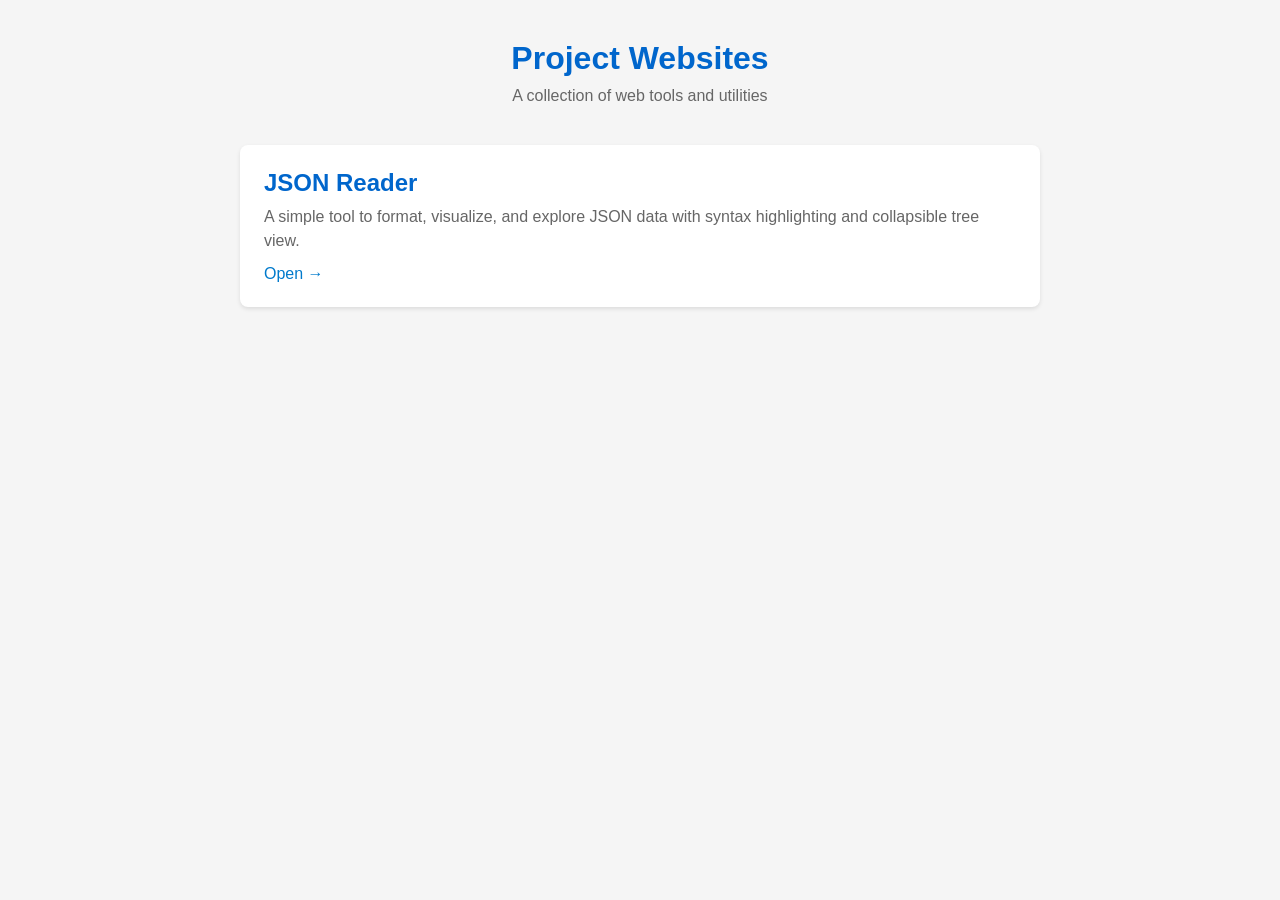
<file: index.html>
<!DOCTYPE html>
<html lang="en">
<head>
    <meta charset="UTF-8">
    <meta name="viewport" content="width=device-width, initial-scale=1.0">
    <title>Project Websites</title>
    <style>
        * {
            margin: 0;
            padding: 0;
            box-sizing: border-box;
        }

        body {
            font-family: 'Segoe UI', Tahoma, Geneva, Verdana, sans-serif;
            background: #f5f5f5;
            color: #333;
            min-height: 100vh;
            padding: 40px 20px;
        }

        .container {
            max-width: 800px;
            margin: 0 auto;
        }

        h1 {
            text-align: center;
            margin-bottom: 10px;
            color: #0066cc;
        }

        .subtitle {
            text-align: center;
            color: #666;
            margin-bottom: 40px;
        }

        .projects {
            display: grid;
            gap: 20px;
        }

        .project-card {
            background: white;
            border-radius: 8px;
            padding: 24px;
            box-shadow: 0 2px 4px rgba(0,0,0,0.1);
            transition: transform 0.2s, box-shadow 0.2s;
            text-decoration: none;
            color: inherit;
            display: block;
        }

        .project-card:hover {
            transform: translateY(-2px);
            box-shadow: 0 4px 12px rgba(0,0,0,0.15);
        }

        .project-card h2 {
            color: #0066cc;
            margin-bottom: 8px;
        }

        .project-card p {
            color: #666;
            line-height: 1.5;
        }

        .project-card .arrow {
            color: #007acc;
            margin-top: 12px;
            display: block;
        }

        .coming-soon {
            opacity: 0.6;
            cursor: default;
        }

        .coming-soon:hover {
            transform: none;
            box-shadow: 0 2px 4px rgba(0,0,0,0.1);
        }

        .badge {
            display: inline-block;
            background: #e0e0e0;
            color: #666;
            padding: 2px 8px;
            border-radius: 4px;
            font-size: 12px;
            margin-left: 8px;
        }
    </style>
</head>
<body>
    <div class="container">
        <h1>Project Websites</h1>
        <p class="subtitle">A collection of web tools and utilities</p>

        <div class="projects">
            <a href="jsonreader/index.html" class="project-card">
                <h2>JSON Reader</h2>
                <p>A simple tool to format, visualize, and explore JSON data with syntax highlighting and collapsible tree view.</p>
                <span class="arrow">Open →</span>
            </a>

            <!-- Add more project cards here as you create them -->
            <!--
            <a href="/calculator/" class="project-card">
                <h2>Calculator</h2>
                <p>A simple calculator for basic arithmetic operations.</p>
                <span class="arrow">Open →</span>
            </a>
            -->
        </div>
    </div>
</body>
</html>
</file>
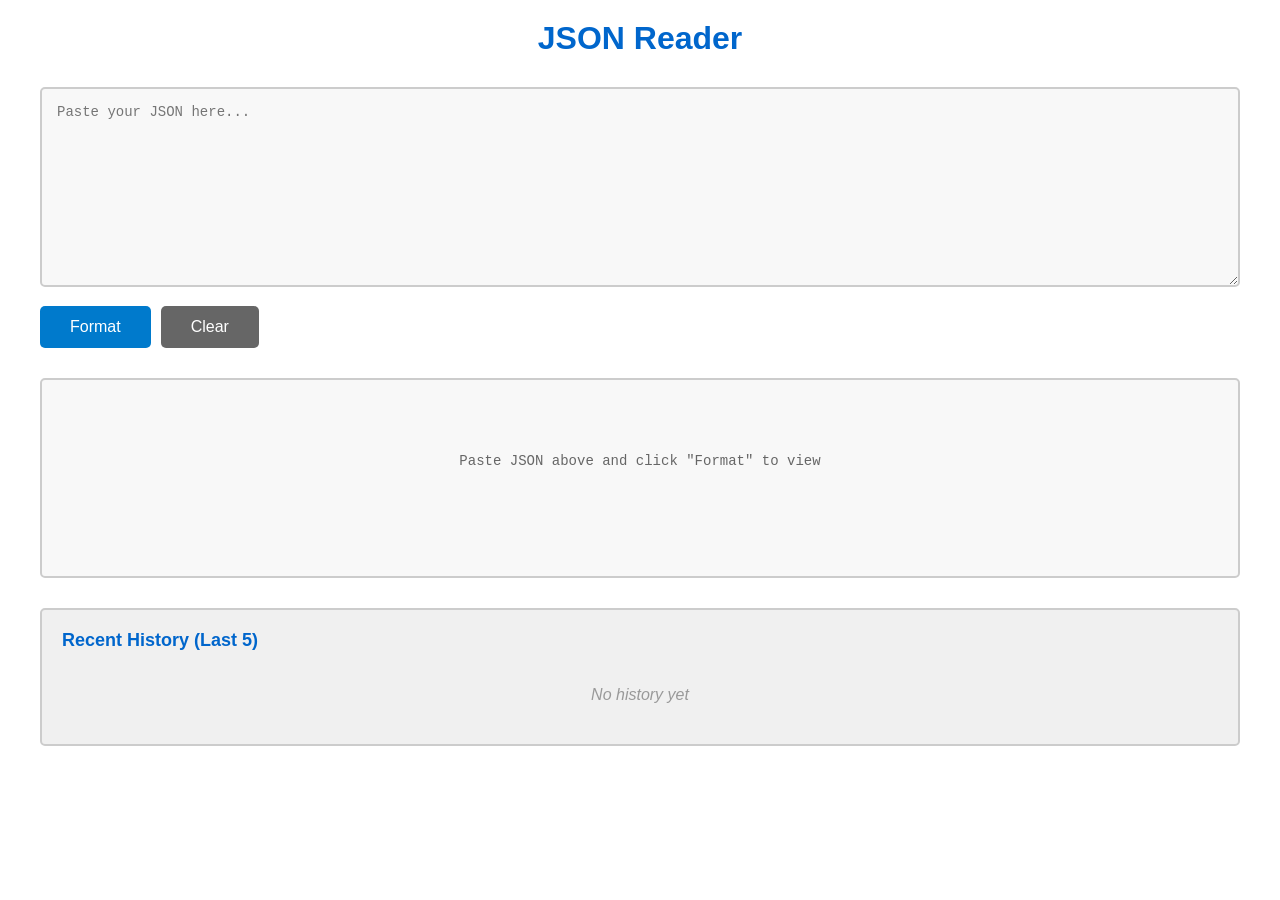
<file: JSON reader/index.html>
<!DOCTYPE html>
<html lang="en">
<head>
    <meta charset="UTF-8">
    <meta name="viewport" content="width=device-width, initial-scale=1.0">
    <title>JSON Reader</title>
    <style>
        * {
            margin: 0;
            padding: 0;
            box-sizing: border-box;
        }

        body {
            font-family: 'Segoe UI', Tahoma, Geneva, Verdana, sans-serif;
            background: #ffffff;
            color: #333333;
            padding: 20px;
            min-height: 100vh;
        }

        .container {
            max-width: 1200px;
            margin: 0 auto;
        }

        h1 {
            text-align: center;
            margin-bottom: 30px;
            color: #0066cc;
        }

        .input-section {
            margin-bottom: 30px;
        }

        textarea {
            width: 100%;
            height: 200px;
            padding: 15px;
            background: #f8f8f8;
            color: #333333;
            border: 2px solid #cccccc;
            border-radius: 5px;
            font-family: 'Consolas', 'Courier New', monospace;
            font-size: 14px;
            resize: vertical;
        }

        textarea:focus {
            outline: none;
            border-color: #007acc;
        }

        .button-container {
            margin-top: 15px;
            display: flex;
            gap: 10px;
        }

        button {
            padding: 12px 30px;
            background: #007acc;
            color: white;
            border: none;
            border-radius: 5px;
            font-size: 16px;
            cursor: pointer;
            transition: background 0.3s;
        }

        button:hover {
            background: #005a9e;
        }

        button:active {
            transform: translateY(1px);
        }

        .clear-btn {
            background: #666;
        }

        .clear-btn:hover {
            background: #555;
        }

        .error-message {
            background: #f44747;
            color: white;
            padding: 15px;
            border-radius: 5px;
            margin-bottom: 20px;
            display: none;
        }

        .output-section {
            background: #f8f8f8;
            border: 2px solid #cccccc;
            border-radius: 5px;
            padding: 20px;
            min-height: 200px;
        }

        .json-tree {
            font-family: 'Consolas', 'Courier New', monospace;
            font-size: 14px;
            line-height: 1.6;
        }

        .json-item {
            padding-left: 0;
        }

        .json-key {
            color: #0451a5;
        }

        .json-string {
            color: #a31515;
        }

        .json-number {
            color: #098658;
        }

        .json-boolean {
            color: #0000ff;
        }

        .json-null {
            color: #0000ff;
        }

        .json-bracket {
            color: #333333;
        }

        .toggle-icon {
            display: inline-block;
            width: 16px;
            margin-right: 4px;
            color: #808080;
            cursor: pointer;
            font-size: 10px;
        }

        .toggle-icon:hover {
            color: #000000;
        }

        .collapsed .json-children,
        .collapsed br,
        .collapsed > div {
            display: none !important;
        }

        .collapsed .collapsed-close {
            display: inline !important;
        }

        .expanded .collapsed-close {
            display: none !important;
        }

        .collapsed::after {
            content: ' ... ';
            color: #666666;
        }

        .collapsed .toggle-icon::before {
            content: '▶';
        }

        .expanded .toggle-icon::before {
            content: '▼';
        }

        .json-line {
            display: block;
        }

        .toggle-icon,
        .expanded > .json-bracket:first-of-type,
        .collapsed > .json-bracket:first-of-type {
            cursor: pointer;
            user-select: none;
        }

        .comma {
            color: #333333;
        }

        .empty-state {
            text-align: center;
            color: #666666;
            padding: 50px;
        }

        .history-section {
            margin-top: 30px;
            background: #f0f0f0;
            border: 2px solid #cccccc;
            border-radius: 5px;
            padding: 20px;
        }

        .history-section h2 {
            font-size: 18px;
            margin-bottom: 15px;
            color: #0066cc;
        }

        .history-list {
            display: flex;
            flex-direction: column;
            gap: 10px;
        }

        .history-item {
            background: #ffffff;
            border: 1px solid #cccccc;
            border-radius: 5px;
            padding: 12px;
            cursor: pointer;
            transition: all 0.2s;
            display: flex;
            justify-content: space-between;
            align-items: center;
        }

        .history-item:hover {
            background: #e6f2ff;
            border-color: #007acc;
        }

        .history-preview {
            flex: 1;
            font-family: 'Consolas', 'Courier New', monospace;
            font-size: 12px;
            color: #333333;
            overflow: hidden;
            text-overflow: ellipsis;
            white-space: nowrap;
            margin-right: 15px;
        }

        .history-date {
            font-size: 11px;
            color: #666666;
            white-space: nowrap;
        }

        .history-empty {
            text-align: center;
            color: #999999;
            font-style: italic;
            padding: 20px;
        }

        .clear-history-btn {
            margin-top: 15px;
            padding: 8px 20px;
            background: #999999;
            color: white;
            border: none;
            border-radius: 5px;
            font-size: 14px;
            cursor: pointer;
            transition: background 0.3s;
        }

        .clear-history-btn:hover {
            background: #777777;
        }
    </style>
</head>
<body>
    <div class="container">
        <h1>JSON Reader</h1>

        <div class="input-section">
            <textarea id="jsonInput" placeholder="Paste your JSON here..."></textarea>
            <div class="button-container">
                <button id="formatBtn">Format</button>
                <button id="clearBtn" class="clear-btn">Clear</button>
            </div>
        </div>

        <div id="errorMessage" class="error-message"></div>

        <div class="output-section">
            <div id="jsonOutput" class="json-tree">
                <div class="empty-state">Paste JSON above and click "Format" to view</div>
            </div>
        </div>

        <div class="history-section">
            <h2>Recent History (Last 5)</h2>
            <div id="historyList" class="history-list">
                <div class="history-empty">No history yet</div>
            </div>
            <button id="clearHistoryBtn" class="clear-history-btn" style="display: none;">Clear History</button>
        </div>
    </div>

    <script>
        const jsonInput = document.getElementById('jsonInput');
        const formatBtn = document.getElementById('formatBtn');
        const clearBtn = document.getElementById('clearBtn');
        const jsonOutput = document.getElementById('jsonOutput');
        const errorMessage = document.getElementById('errorMessage');
        const historyList = document.getElementById('historyList');
        const clearHistoryBtn = document.getElementById('clearHistoryBtn');

        const MAX_HISTORY = 5;
        const STORAGE_KEY = 'jsonReaderHistory';

        formatBtn.addEventListener('click', formatJSON);
        clearBtn.addEventListener('click', clearAll);
        clearHistoryBtn.addEventListener('click', clearHistory);

        // Load history on page load
        window.addEventListener('DOMContentLoaded', loadHistory);

        function formatJSON() {
            const input = jsonInput.value.trim();

            if (!input) {
                showError('Please paste some JSON first!');
                return;
            }

            try {
                const parsed = JSON.parse(input);
                hideError();
                renderJSON(parsed);
                saveToHistory(input);
            } catch (e) {
                showError(`Invalid JSON: ${e.message}`);
            }
        }

        function clearAll() {
            jsonInput.value = '';
            jsonOutput.innerHTML = '<div class="empty-state">Paste JSON above and click "Format" to view</div>';
            hideError();
        }

        function showError(message) {
            errorMessage.textContent = message;
            errorMessage.style.display = 'block';
        }

        function hideError() {
            errorMessage.style.display = 'none';
        }

        function renderJSON(data) {
            jsonOutput.innerHTML = '';
            const tree = createJSONTree(data, 0);
            jsonOutput.appendChild(tree);
        }

        function createJSONTree(data, level, needsComma = false) {
            const container = document.createElement('span');

            if (data === null) {
                const nullSpan = document.createElement('span');
                nullSpan.className = 'json-null';
                nullSpan.textContent = 'null';
                container.appendChild(nullSpan);
            } else if (typeof data === 'string') {
                const stringSpan = document.createElement('span');
                stringSpan.className = 'json-string';
                stringSpan.textContent = `"${data}"`;
                container.appendChild(stringSpan);
            } else if (typeof data === 'number') {
                const numberSpan = document.createElement('span');
                numberSpan.className = 'json-number';
                numberSpan.textContent = data;
                container.appendChild(numberSpan);
            } else if (typeof data === 'boolean') {
                const boolSpan = document.createElement('span');
                boolSpan.className = 'json-boolean';
                boolSpan.textContent = data;
                container.appendChild(boolSpan);
            } else if (Array.isArray(data)) {
                container.appendChild(createArrayTree(data, level, needsComma));
            } else if (typeof data === 'object') {
                container.appendChild(createObjectTree(data, level, needsComma));
            }

            return container;
        }

        function createObjectTree(obj, level, needsComma = false) {
            const container = document.createElement('span');
            const keys = Object.keys(obj);
            const indent = '\u00A0'.repeat(level * 4);

            if (keys.length === 0) {
                const bracket = document.createElement('span');
                bracket.className = 'json-bracket';
                bracket.textContent = '{}';
                container.appendChild(bracket);
                return container;
            }

            const wrapper = document.createElement('span');
            wrapper.className = 'expanded';

            const toggle = document.createElement('span');
            toggle.className = 'toggle-icon';

            const toggleCollapse = (e) => {
                e.stopPropagation();
                wrapper.classList.toggle('collapsed');
                wrapper.classList.toggle('expanded');
            };

            toggle.addEventListener('click', toggleCollapse);

            wrapper.appendChild(toggle);

            const openBracket = document.createElement('span');
            openBracket.className = 'json-bracket';
            openBracket.textContent = '{';
            openBracket.style.cursor = 'pointer';
            openBracket.addEventListener('click', toggleCollapse);
            wrapper.appendChild(openBracket);

            const collapsedCloseBracket = document.createElement('span');
            collapsedCloseBracket.className = 'json-bracket collapsed-close';
            collapsedCloseBracket.textContent = '}';
            collapsedCloseBracket.style.display = 'none';
            wrapper.appendChild(collapsedCloseBracket);

            const newLine = document.createElement('br');
            wrapper.appendChild(newLine);

            const childrenContainer = document.createElement('div');
            childrenContainer.className = 'json-children';
            childrenContainer.style.display = 'block';

            keys.forEach((key, index) => {
                const value = obj[key];
                const isLast = index === keys.length - 1;
                const isComplex = (typeof value === 'object' && value !== null);

                const item = document.createElement('div');
                item.className = 'json-item';
                item.style.display = 'block';

                const childIndent = '\u00A0'.repeat((level + 1) * 4);
                const textNode = document.createTextNode(childIndent);
                item.appendChild(textNode);

                const keySpan = document.createElement('span');
                keySpan.className = 'json-key';
                keySpan.textContent = `"${key}"`;
                item.appendChild(keySpan);

                const colon = document.createElement('span');
                colon.className = 'json-bracket';
                colon.textContent = ': ';
                item.appendChild(colon);

                const valueTree = createJSONTree(value, level + 1, !isLast && isComplex);
                item.appendChild(valueTree);

                if (!isLast && !isComplex) {
                    const comma = document.createElement('span');
                    comma.className = 'comma';
                    comma.textContent = ',';
                    item.appendChild(comma);
                }

                childrenContainer.appendChild(item);
            });

            wrapper.appendChild(childrenContainer);

            const footerLine = document.createElement('div');
            footerLine.style.display = 'block';
            const footerIndent = document.createTextNode(indent);
            footerLine.appendChild(footerIndent);
            const closeBracket = document.createElement('span');
            closeBracket.className = 'json-bracket';
            closeBracket.textContent = '}';
            footerLine.appendChild(closeBracket);

            if (needsComma) {
                const comma = document.createElement('span');
                comma.className = 'comma';
                comma.textContent = ',';
                footerLine.appendChild(comma);
            }

            wrapper.appendChild(footerLine);

            container.appendChild(wrapper);
            return container;
        }

        function createArrayTree(arr, level, needsComma = false) {
            const container = document.createElement('span');
            const indent = '\u00A0'.repeat(level * 4);

            if (arr.length === 0) {
                const bracket = document.createElement('span');
                bracket.className = 'json-bracket';
                bracket.textContent = '[]';
                container.appendChild(bracket);
                return container;
            }

            const wrapper = document.createElement('span');
            wrapper.className = 'expanded';

            const toggle = document.createElement('span');
            toggle.className = 'toggle-icon';

            const toggleCollapse = (e) => {
                e.stopPropagation();
                wrapper.classList.toggle('collapsed');
                wrapper.classList.toggle('expanded');
            };

            toggle.addEventListener('click', toggleCollapse);

            wrapper.appendChild(toggle);

            const openBracket = document.createElement('span');
            openBracket.className = 'json-bracket';
            openBracket.textContent = '[';
            openBracket.style.cursor = 'pointer';
            openBracket.addEventListener('click', toggleCollapse);
            wrapper.appendChild(openBracket);

            const collapsedCloseBracket = document.createElement('span');
            collapsedCloseBracket.className = 'json-bracket collapsed-close';
            collapsedCloseBracket.textContent = ']';
            collapsedCloseBracket.style.display = 'none';
            wrapper.appendChild(collapsedCloseBracket);

            const newLine = document.createElement('br');
            wrapper.appendChild(newLine);

            const childrenContainer = document.createElement('div');
            childrenContainer.className = 'json-children';
            childrenContainer.style.display = 'block';

            arr.forEach((item, index) => {
                const isLast = index === arr.length - 1;
                const isComplex = (typeof item === 'object' && item !== null);

                const itemDiv = document.createElement('div');
                itemDiv.className = 'json-item';
                itemDiv.style.display = 'block';

                const childIndent = '\u00A0'.repeat((level + 1) * 4);
                const textNode = document.createTextNode(childIndent);
                itemDiv.appendChild(textNode);

                const valueTree = createJSONTree(item, level + 1, !isLast && isComplex);
                itemDiv.appendChild(valueTree);

                if (!isLast && !isComplex) {
                    const comma = document.createElement('span');
                    comma.className = 'comma';
                    comma.textContent = ',';
                    itemDiv.appendChild(comma);
                }

                childrenContainer.appendChild(itemDiv);
            });

            wrapper.appendChild(childrenContainer);

            const footerLine = document.createElement('div');
            footerLine.style.display = 'block';
            const footerIndent = document.createTextNode(indent);
            footerLine.appendChild(footerIndent);
            const closeBracket = document.createElement('span');
            closeBracket.className = 'json-bracket';
            closeBracket.textContent = ']';
            footerLine.appendChild(closeBracket);

            if (needsComma) {
                const comma = document.createElement('span');
                comma.className = 'comma';
                comma.textContent = ',';
                footerLine.appendChild(comma);
            }

            wrapper.appendChild(footerLine);

            container.appendChild(wrapper);
            return container;
        }

        // History Management Functions
        function saveToHistory(jsonString) {
            let history = getHistory();

            const newEntry = {
                json: jsonString,
                timestamp: new Date().toISOString(),
                preview: jsonString.substring(0, 80)
            };

            // Remove duplicates
            history = history.filter(item => item.json !== jsonString);

            // Add to beginning
            history.unshift(newEntry);

            // Keep only last 5
            if (history.length > MAX_HISTORY) {
                history = history.slice(0, MAX_HISTORY);
            }

            localStorage.setItem(STORAGE_KEY, JSON.stringify(history));
            displayHistory();
        }

        function getHistory() {
            const stored = localStorage.getItem(STORAGE_KEY);
            return stored ? JSON.parse(stored) : [];
        }

        function loadHistory() {
            displayHistory();
        }

        function displayHistory() {
            const history = getHistory();

            if (history.length === 0) {
                historyList.innerHTML = '<div class="history-empty">No history yet</div>';
                clearHistoryBtn.style.display = 'none';
                return;
            }

            historyList.innerHTML = '';
            clearHistoryBtn.style.display = 'block';

            history.forEach((entry, index) => {
                const item = document.createElement('div');
                item.className = 'history-item';

                const preview = document.createElement('div');
                preview.className = 'history-preview';
                preview.textContent = entry.preview;

                const date = document.createElement('div');
                date.className = 'history-date';
                date.textContent = formatDate(entry.timestamp);

                item.appendChild(preview);
                item.appendChild(date);

                item.addEventListener('click', () => loadFromHistory(entry.json));

                historyList.appendChild(item);
            });
        }

        function loadFromHistory(jsonString) {
            jsonInput.value = jsonString;
            try {
                const parsed = JSON.parse(jsonString);
                hideError();
                renderJSON(parsed);
            } catch (e) {
                showError(`Invalid JSON: ${e.message}`);
            }
        }

        function clearHistory() {
            if (confirm('Are you sure you want to clear all history?')) {
                localStorage.removeItem(STORAGE_KEY);
                displayHistory();
            }
        }

        function formatDate(isoString) {
            const date = new Date(isoString);
            const now = new Date();
            const today = new Date(now.getFullYear(), now.getMonth(), now.getDate());
            const itemDate = new Date(date.getFullYear(), date.getMonth(), date.getDate());

            const timeStr = date.toLocaleTimeString('en-US', {
                hour: '2-digit',
                minute: '2-digit'
            });

            if (itemDate.getTime() === today.getTime()) {
                return `Today at ${timeStr}`;
            } else if (itemDate.getTime() === today.getTime() - 86400000) {
                return `Yesterday at ${timeStr}`;
            } else {
                const dateStr = date.toLocaleDateString('en-US', {
                    month: 'short',
                    day: 'numeric',
                    year: date.getFullYear() !== now.getFullYear() ? 'numeric' : undefined
                });
                return `${dateStr} at ${timeStr}`;
            }
        }

    </script>
</body>
</html>
</file>
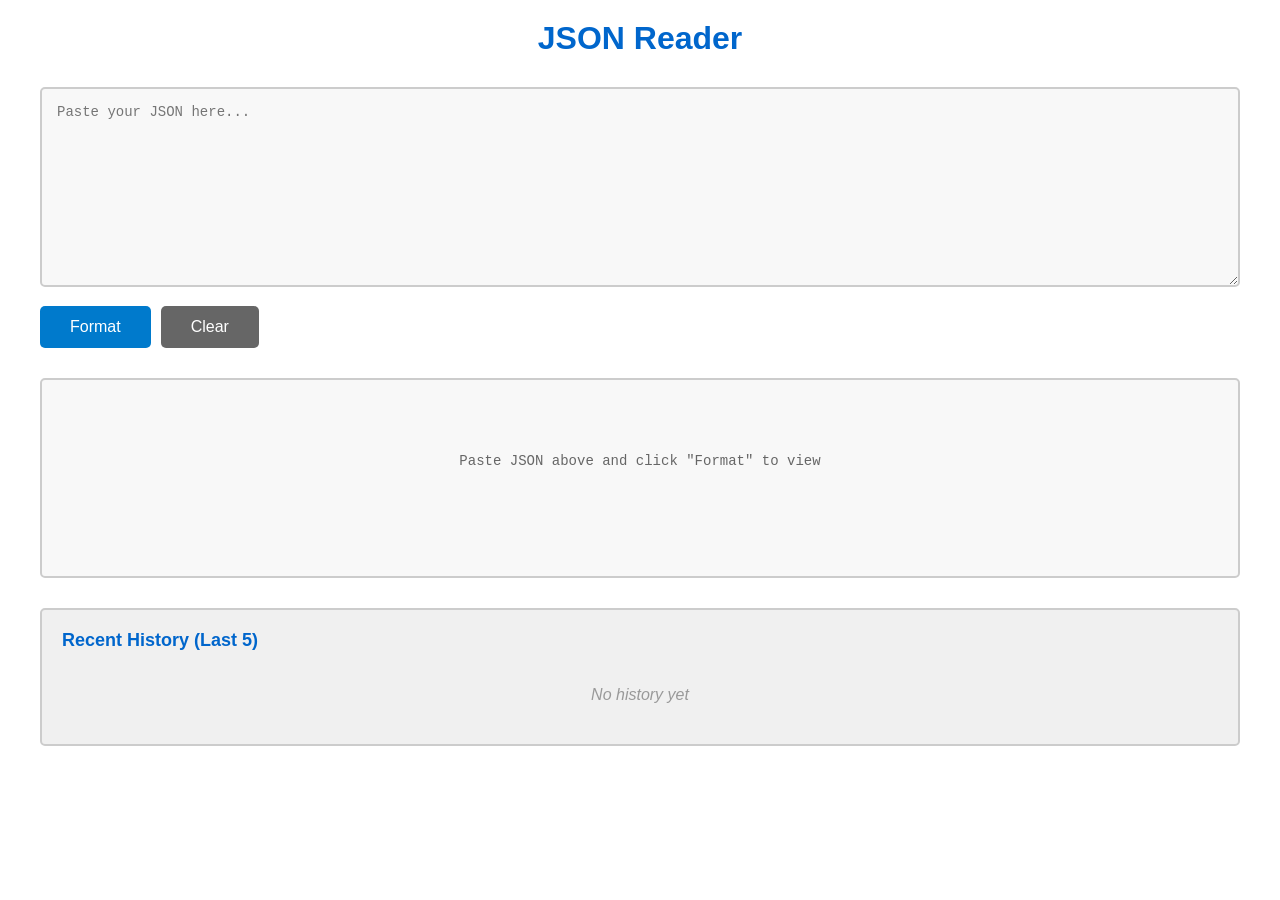
<file: jsonreader/index.html>
<!DOCTYPE html>
<html lang="en">
<head>
    <meta charset="UTF-8">
    <meta name="viewport" content="width=device-width, initial-scale=1.0">
    <title>JSON Reader</title>
    <style>
        * {
            margin: 0;
            padding: 0;
            box-sizing: border-box;
        }

        body {
            font-family: 'Segoe UI', Tahoma, Geneva, Verdana, sans-serif;
            background: #ffffff;
            color: #333333;
            padding: 20px;
            min-height: 100vh;
        }

        .container {
            max-width: 1200px;
            margin: 0 auto;
        }

        h1 {
            text-align: center;
            margin-bottom: 30px;
            color: #0066cc;
        }

        .input-section {
            margin-bottom: 30px;
        }

        textarea {
            width: 100%;
            height: 200px;
            padding: 15px;
            background: #f8f8f8;
            color: #333333;
            border: 2px solid #cccccc;
            border-radius: 5px;
            font-family: 'Consolas', 'Courier New', monospace;
            font-size: 14px;
            resize: vertical;
        }

        textarea:focus {
            outline: none;
            border-color: #007acc;
        }

        .button-container {
            margin-top: 15px;
            display: flex;
            gap: 10px;
        }

        button {
            padding: 12px 30px;
            background: #007acc;
            color: white;
            border: none;
            border-radius: 5px;
            font-size: 16px;
            cursor: pointer;
            transition: background 0.3s;
        }

        button:hover {
            background: #005a9e;
        }

        button:active {
            transform: translateY(1px);
        }

        .clear-btn {
            background: #666;
        }

        .clear-btn:hover {
            background: #555;
        }

        .error-message {
            background: #f44747;
            color: white;
            padding: 15px;
            border-radius: 5px;
            margin-bottom: 20px;
            display: none;
        }

        .output-section {
            background: #f8f8f8;
            border: 2px solid #cccccc;
            border-radius: 5px;
            padding: 20px;
            min-height: 200px;
        }

        .json-tree {
            font-family: 'Consolas', 'Courier New', monospace;
            font-size: 14px;
            line-height: 1.6;
        }

        .json-item {
            padding-left: 0;
        }

        .json-key {
            color: #0451a5;
        }

        .json-string {
            color: #a31515;
        }

        .json-number {
            color: #098658;
        }

        .json-boolean {
            color: #0000ff;
        }

        .json-null {
            color: #0000ff;
        }

        .json-bracket {
            color: #333333;
        }

        .toggle-icon {
            display: inline-block;
            width: 16px;
            margin-right: 4px;
            color: #808080;
            cursor: pointer;
            font-size: 10px;
        }

        .toggle-icon:hover {
            color: #000000;
        }

        .collapsed .json-children,
        .collapsed br,
        .collapsed > div {
            display: none !important;
        }

        .collapsed .collapsed-close {
            display: inline !important;
        }

        .expanded .collapsed-close {
            display: none !important;
        }

        .collapsed::after {
            content: ' ... ';
            color: #666666;
        }

        .collapsed .toggle-icon::before {
            content: '▶';
        }

        .expanded .toggle-icon::before {
            content: '▼';
        }

        .json-line {
            display: block;
        }

        .toggle-icon,
        .expanded > .json-bracket:first-of-type,
        .collapsed > .json-bracket:first-of-type {
            cursor: pointer;
            user-select: none;
        }

        .comma {
            color: #333333;
        }

        .empty-state {
            text-align: center;
            color: #666666;
            padding: 50px;
        }

        .history-section {
            margin-top: 30px;
            background: #f0f0f0;
            border: 2px solid #cccccc;
            border-radius: 5px;
            padding: 20px;
        }

        .history-section h2 {
            font-size: 18px;
            margin-bottom: 15px;
            color: #0066cc;
        }

        .history-list {
            display: flex;
            flex-direction: column;
            gap: 10px;
        }

        .history-item {
            background: #ffffff;
            border: 1px solid #cccccc;
            border-radius: 5px;
            padding: 12px;
            cursor: pointer;
            transition: all 0.2s;
            display: flex;
            justify-content: space-between;
            align-items: center;
        }

        .history-item:hover {
            background: #e6f2ff;
            border-color: #007acc;
        }

        .history-preview {
            flex: 1;
            font-family: 'Consolas', 'Courier New', monospace;
            font-size: 12px;
            color: #333333;
            overflow: hidden;
            text-overflow: ellipsis;
            white-space: nowrap;
            margin-right: 15px;
        }

        .history-date {
            font-size: 11px;
            color: #666666;
            white-space: nowrap;
        }

        .history-empty {
            text-align: center;
            color: #999999;
            font-style: italic;
            padding: 20px;
        }

        .clear-history-btn {
            margin-top: 15px;
            padding: 8px 20px;
            background: #999999;
            color: white;
            border: none;
            border-radius: 5px;
            font-size: 14px;
            cursor: pointer;
            transition: background 0.3s;
        }

        .clear-history-btn:hover {
            background: #777777;
        }
    </style>
</head>
<body>
    <div class="container">
        <h1>JSON Reader</h1>

        <div class="input-section">
            <textarea id="jsonInput" placeholder="Paste your JSON here..."></textarea>
            <div class="button-container">
                <button id="formatBtn">Format</button>
                <button id="clearBtn" class="clear-btn">Clear</button>
            </div>
        </div>

        <div id="errorMessage" class="error-message"></div>

        <div class="output-section">
            <div id="jsonOutput" class="json-tree">
                <div class="empty-state">Paste JSON above and click "Format" to view</div>
            </div>
        </div>

        <div class="history-section">
            <h2>Recent History (Last 5)</h2>
            <div id="historyList" class="history-list">
                <div class="history-empty">No history yet</div>
            </div>
            <button id="clearHistoryBtn" class="clear-history-btn" style="display: none;">Clear History</button>
        </div>
    </div>

    <script>
        const jsonInput = document.getElementById('jsonInput');
        const formatBtn = document.getElementById('formatBtn');
        const clearBtn = document.getElementById('clearBtn');
        const jsonOutput = document.getElementById('jsonOutput');
        const errorMessage = document.getElementById('errorMessage');
        const historyList = document.getElementById('historyList');
        const clearHistoryBtn = document.getElementById('clearHistoryBtn');

        const MAX_HISTORY = 5;
        const STORAGE_KEY = 'jsonReaderHistory';

        formatBtn.addEventListener('click', formatJSON);
        clearBtn.addEventListener('click', clearAll);
        clearHistoryBtn.addEventListener('click', clearHistory);

        // Load history on page load
        window.addEventListener('DOMContentLoaded', loadHistory);

        function formatJSON() {
            const input = jsonInput.value.trim();

            if (!input) {
                showError('Please paste some JSON first!');
                return;
            }

            try {
                const parsed = JSON.parse(input);
                hideError();
                renderJSON(parsed);
                saveToHistory(input);
            } catch (e) {
                showError(`Invalid JSON: ${e.message}`);
            }
        }

        function clearAll() {
            jsonInput.value = '';
            jsonOutput.innerHTML = '<div class="empty-state">Paste JSON above and click "Format" to view</div>';
            hideError();
        }

        function showError(message) {
            errorMessage.textContent = message;
            errorMessage.style.display = 'block';
        }

        function hideError() {
            errorMessage.style.display = 'none';
        }

        function renderJSON(data) {
            jsonOutput.innerHTML = '';
            const tree = createJSONTree(data, 0);
            jsonOutput.appendChild(tree);
        }

        function createJSONTree(data, level, needsComma = false) {
            const container = document.createElement('span');

            if (data === null) {
                const nullSpan = document.createElement('span');
                nullSpan.className = 'json-null';
                nullSpan.textContent = 'null';
                container.appendChild(nullSpan);
            } else if (typeof data === 'string') {
                const stringSpan = document.createElement('span');
                stringSpan.className = 'json-string';
                stringSpan.textContent = `"${data}"`;
                container.appendChild(stringSpan);
            } else if (typeof data === 'number') {
                const numberSpan = document.createElement('span');
                numberSpan.className = 'json-number';
                numberSpan.textContent = data;
                container.appendChild(numberSpan);
            } else if (typeof data === 'boolean') {
                const boolSpan = document.createElement('span');
                boolSpan.className = 'json-boolean';
                boolSpan.textContent = data;
                container.appendChild(boolSpan);
            } else if (Array.isArray(data)) {
                container.appendChild(createArrayTree(data, level, needsComma));
            } else if (typeof data === 'object') {
                container.appendChild(createObjectTree(data, level, needsComma));
            }

            return container;
        }

        function createObjectTree(obj, level, needsComma = false) {
            const container = document.createElement('span');
            const keys = Object.keys(obj);
            const indent = '\u00A0'.repeat(level * 4);

            if (keys.length === 0) {
                const bracket = document.createElement('span');
                bracket.className = 'json-bracket';
                bracket.textContent = '{}';
                container.appendChild(bracket);
                return container;
            }

            const wrapper = document.createElement('span');
            wrapper.className = 'expanded';

            const toggle = document.createElement('span');
            toggle.className = 'toggle-icon';

            const toggleCollapse = (e) => {
                e.stopPropagation();
                wrapper.classList.toggle('collapsed');
                wrapper.classList.toggle('expanded');
            };

            toggle.addEventListener('click', toggleCollapse);

            wrapper.appendChild(toggle);

            const openBracket = document.createElement('span');
            openBracket.className = 'json-bracket';
            openBracket.textContent = '{';
            openBracket.style.cursor = 'pointer';
            openBracket.addEventListener('click', toggleCollapse);
            wrapper.appendChild(openBracket);

            const collapsedCloseBracket = document.createElement('span');
            collapsedCloseBracket.className = 'json-bracket collapsed-close';
            collapsedCloseBracket.textContent = '}';
            collapsedCloseBracket.style.display = 'none';
            wrapper.appendChild(collapsedCloseBracket);

            const newLine = document.createElement('br');
            wrapper.appendChild(newLine);

            const childrenContainer = document.createElement('div');
            childrenContainer.className = 'json-children';
            childrenContainer.style.display = 'block';

            keys.forEach((key, index) => {
                const value = obj[key];
                const isLast = index === keys.length - 1;
                const isComplex = (typeof value === 'object' && value !== null);

                const item = document.createElement('div');
                item.className = 'json-item';
                item.style.display = 'block';

                const childIndent = '\u00A0'.repeat((level + 1) * 4);
                const textNode = document.createTextNode(childIndent);
                item.appendChild(textNode);

                const keySpan = document.createElement('span');
                keySpan.className = 'json-key';
                keySpan.textContent = `"${key}"`;
                item.appendChild(keySpan);

                const colon = document.createElement('span');
                colon.className = 'json-bracket';
                colon.textContent = ': ';
                item.appendChild(colon);

                const valueTree = createJSONTree(value, level + 1, !isLast && isComplex);
                item.appendChild(valueTree);

                if (!isLast && !isComplex) {
                    const comma = document.createElement('span');
                    comma.className = 'comma';
                    comma.textContent = ',';
                    item.appendChild(comma);
                }

                childrenContainer.appendChild(item);
            });

            wrapper.appendChild(childrenContainer);

            const footerLine = document.createElement('div');
            footerLine.style.display = 'block';
            const footerIndent = document.createTextNode(indent);
            footerLine.appendChild(footerIndent);
            const closeBracket = document.createElement('span');
            closeBracket.className = 'json-bracket';
            closeBracket.textContent = '}';
            footerLine.appendChild(closeBracket);

            if (needsComma) {
                const comma = document.createElement('span');
                comma.className = 'comma';
                comma.textContent = ',';
                footerLine.appendChild(comma);
            }

            wrapper.appendChild(footerLine);

            container.appendChild(wrapper);
            return container;
        }

        function createArrayTree(arr, level, needsComma = false) {
            const container = document.createElement('span');
            const indent = '\u00A0'.repeat(level * 4);

            if (arr.length === 0) {
                const bracket = document.createElement('span');
                bracket.className = 'json-bracket';
                bracket.textContent = '[]';
                container.appendChild(bracket);
                return container;
            }

            const wrapper = document.createElement('span');
            wrapper.className = 'expanded';

            const toggle = document.createElement('span');
            toggle.className = 'toggle-icon';

            const toggleCollapse = (e) => {
                e.stopPropagation();
                wrapper.classList.toggle('collapsed');
                wrapper.classList.toggle('expanded');
            };

            toggle.addEventListener('click', toggleCollapse);

            wrapper.appendChild(toggle);

            const openBracket = document.createElement('span');
            openBracket.className = 'json-bracket';
            openBracket.textContent = '[';
            openBracket.style.cursor = 'pointer';
            openBracket.addEventListener('click', toggleCollapse);
            wrapper.appendChild(openBracket);

            const collapsedCloseBracket = document.createElement('span');
            collapsedCloseBracket.className = 'json-bracket collapsed-close';
            collapsedCloseBracket.textContent = ']';
            collapsedCloseBracket.style.display = 'none';
            wrapper.appendChild(collapsedCloseBracket);

            const newLine = document.createElement('br');
            wrapper.appendChild(newLine);

            const childrenContainer = document.createElement('div');
            childrenContainer.className = 'json-children';
            childrenContainer.style.display = 'block';

            arr.forEach((item, index) => {
                const isLast = index === arr.length - 1;
                const isComplex = (typeof item === 'object' && item !== null);

                const itemDiv = document.createElement('div');
                itemDiv.className = 'json-item';
                itemDiv.style.display = 'block';

                const childIndent = '\u00A0'.repeat((level + 1) * 4);
                const textNode = document.createTextNode(childIndent);
                itemDiv.appendChild(textNode);

                const valueTree = createJSONTree(item, level + 1, !isLast && isComplex);
                itemDiv.appendChild(valueTree);

                if (!isLast && !isComplex) {
                    const comma = document.createElement('span');
                    comma.className = 'comma';
                    comma.textContent = ',';
                    itemDiv.appendChild(comma);
                }

                childrenContainer.appendChild(itemDiv);
            });

            wrapper.appendChild(childrenContainer);

            const footerLine = document.createElement('div');
            footerLine.style.display = 'block';
            const footerIndent = document.createTextNode(indent);
            footerLine.appendChild(footerIndent);
            const closeBracket = document.createElement('span');
            closeBracket.className = 'json-bracket';
            closeBracket.textContent = ']';
            footerLine.appendChild(closeBracket);

            if (needsComma) {
                const comma = document.createElement('span');
                comma.className = 'comma';
                comma.textContent = ',';
                footerLine.appendChild(comma);
            }

            wrapper.appendChild(footerLine);

            container.appendChild(wrapper);
            return container;
        }

        // History Management Functions
        function saveToHistory(jsonString) {
            let history = getHistory();

            const newEntry = {
                json: jsonString,
                timestamp: new Date().toISOString(),
                preview: jsonString.substring(0, 80)
            };

            // Remove duplicates
            history = history.filter(item => item.json !== jsonString);

            // Add to beginning
            history.unshift(newEntry);

            // Keep only last 5
            if (history.length > MAX_HISTORY) {
                history = history.slice(0, MAX_HISTORY);
            }

            localStorage.setItem(STORAGE_KEY, JSON.stringify(history));
            displayHistory();
        }

        function getHistory() {
            const stored = localStorage.getItem(STORAGE_KEY);
            return stored ? JSON.parse(stored) : [];
        }

        function loadHistory() {
            displayHistory();
        }

        function displayHistory() {
            const history = getHistory();

            if (history.length === 0) {
                historyList.innerHTML = '<div class="history-empty">No history yet</div>';
                clearHistoryBtn.style.display = 'none';
                return;
            }

            historyList.innerHTML = '';
            clearHistoryBtn.style.display = 'block';

            history.forEach((entry, index) => {
                const item = document.createElement('div');
                item.className = 'history-item';

                const preview = document.createElement('div');
                preview.className = 'history-preview';
                preview.textContent = entry.preview;

                const date = document.createElement('div');
                date.className = 'history-date';
                date.textContent = formatDate(entry.timestamp);

                item.appendChild(preview);
                item.appendChild(date);

                item.addEventListener('click', () => loadFromHistory(entry.json));

                historyList.appendChild(item);
            });
        }

        function loadFromHistory(jsonString) {
            jsonInput.value = jsonString;
            try {
                const parsed = JSON.parse(jsonString);
                hideError();
                renderJSON(parsed);
            } catch (e) {
                showError(`Invalid JSON: ${e.message}`);
            }
        }

        function clearHistory() {
            if (confirm('Are you sure you want to clear all history?')) {
                localStorage.removeItem(STORAGE_KEY);
                displayHistory();
            }
        }

        function formatDate(isoString) {
            const date = new Date(isoString);
            const now = new Date();
            const today = new Date(now.getFullYear(), now.getMonth(), now.getDate());
            const itemDate = new Date(date.getFullYear(), date.getMonth(), date.getDate());

            const timeStr = date.toLocaleTimeString('en-US', {
                hour: '2-digit',
                minute: '2-digit'
            });

            if (itemDate.getTime() === today.getTime()) {
                return `Today at ${timeStr}`;
            } else if (itemDate.getTime() === today.getTime() - 86400000) {
                return `Yesterday at ${timeStr}`;
            } else {
                const dateStr = date.toLocaleDateString('en-US', {
                    month: 'short',
                    day: 'numeric',
                    year: date.getFullYear() !== now.getFullYear() ? 'numeric' : undefined
                });
                return `${dateStr} at ${timeStr}`;
            }
        }

    </script>
</body>
</html>
</file>
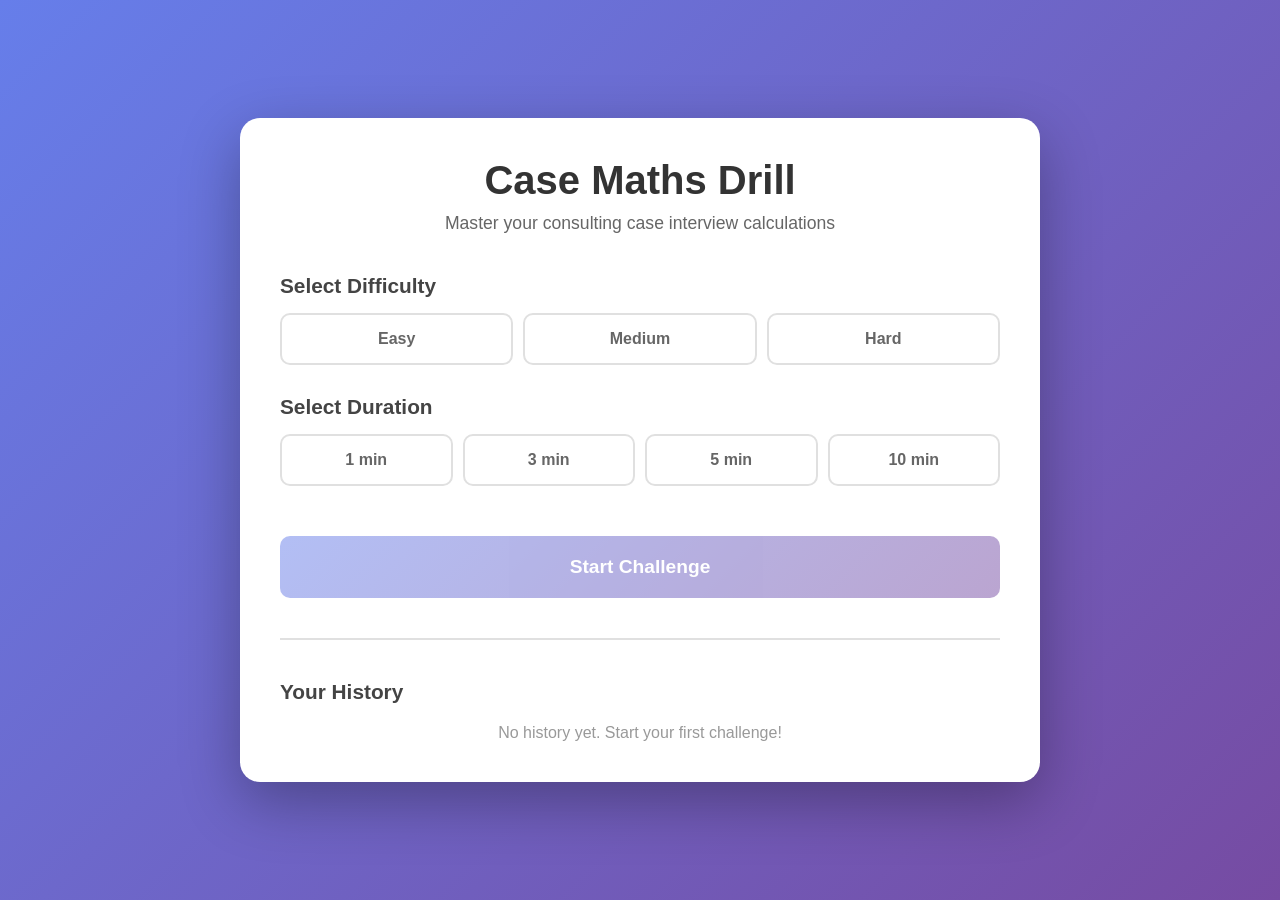
<file: maths practice/index.html>
<!DOCTYPE html>
<html lang="en">
<head>
    <meta charset="UTF-8">
    <meta name="viewport" content="width=device-width, initial-scale=1.0">
    <title>Case Maths Drill - Practice for Consulting</title>
    <link rel="stylesheet" href="styles.css">
</head>
<body>
    <div class="container">
        <!-- Home Screen -->
        <div id="homeScreen" class="screen active">
            <h1>Case Maths Drill</h1>
            <p class="subtitle">Master your consulting case interview calculations</p>

            <div class="selection-panel">
                <div class="selection-group">
                    <h2>Select Difficulty</h2>
                    <div class="button-group">
                        <button class="option-btn difficulty-btn" data-difficulty="easy">Easy</button>
                        <button class="option-btn difficulty-btn" data-difficulty="medium">Medium</button>
                        <button class="option-btn difficulty-btn" data-difficulty="hard">Hard</button>
                    </div>
                </div>

                <div class="selection-group">
                    <h2>Select Duration</h2>
                    <div class="button-group">
                        <button class="option-btn duration-btn" data-duration="60">1 min</button>
                        <button class="option-btn duration-btn" data-duration="180">3 min</button>
                        <button class="option-btn duration-btn" data-duration="300">5 min</button>
                        <button class="option-btn duration-btn" data-duration="600">10 min</button>
                    </div>
                </div>

                <button id="startBtn" class="start-btn" disabled>Start Challenge</button>
            </div>

            <div class="history-section">
                <h2>Your History</h2>
                <div id="historyList" class="history-list"></div>
            </div>
        </div>

        <!-- Quiz Screen -->
        <div id="quizScreen" class="screen">
            <div class="quiz-header">
                <div class="quiz-info">
                    <span class="difficulty-badge" id="difficultyBadge"></span>
                    <span class="question-counter" id="questionCounter">Question 1</span>
                </div>
                <div class="timer" id="timer">0:00</div>
            </div>

            <div class="quiz-content">
                <div class="question-box">
                    <p class="question-text" id="questionText"></p>
                </div>

                <div class="answer-section">
                    <input type="number" id="answerInput" class="answer-input" placeholder="Enter your answer" step="any">
                    <button id="submitBtn" class="submit-btn">Submit</button>
                </div>

                <div class="feedback" id="feedback"></div>
            </div>
        </div>

        <!-- Results Screen -->
        <div id="resultsScreen" class="screen">
            <h1>Challenge Complete!</h1>

            <div class="results-summary">
                <div class="stat-card">
                    <div class="stat-value" id="totalQuestions">0</div>
                    <div class="stat-label">Total Questions</div>
                </div>
                <div class="stat-card">
                    <div class="stat-value" id="correctAnswers">0</div>
                    <div class="stat-label">Correct</div>
                </div>
                <div class="stat-card">
                    <div class="stat-value" id="accuracyPercent">0%</div>
                    <div class="stat-label">Accuracy</div>
                </div>
            </div>

            <div class="wrong-answers" id="wrongAnswersSection">
                <h2>Questions to Review</h2>
                <div id="wrongAnswersList"></div>
            </div>

            <div class="results-actions">
                <button id="retryBtn" class="action-btn">Try Again</button>
                <button id="homeBtn" class="action-btn secondary">Back to Home</button>
            </div>
        </div>
    </div>

    <script src="script.js"></script>
</body>
</html>
</file>
<file: maths practice/styles.css>
* {
    margin: 0;
    padding: 0;
    box-sizing: border-box;
}

body {
    font-family: 'Segoe UI', Tahoma, Geneva, Verdana, sans-serif;
    background: linear-gradient(135deg, #667eea 0%, #764ba2 100%);
    min-height: 100vh;
    display: flex;
    justify-content: center;
    align-items: center;
    padding: 20px;
}

.container {
    width: 100%;
    max-width: 800px;
}

.screen {
    display: none;
    background: white;
    border-radius: 20px;
    padding: 40px;
    box-shadow: 0 20px 60px rgba(0, 0, 0, 0.3);
}

.screen.active {
    display: block;
    animation: fadeIn 0.3s ease-in;
}

@keyframes fadeIn {
    from {
        opacity: 0;
        transform: translateY(20px);
    }
    to {
        opacity: 1;
        transform: translateY(0);
    }
}

/* Home Screen */
h1 {
    color: #333;
    font-size: 2.5em;
    margin-bottom: 10px;
    text-align: center;
}

.subtitle {
    color: #666;
    text-align: center;
    margin-bottom: 40px;
    font-size: 1.1em;
}

.selection-panel {
    margin-bottom: 40px;
}

.selection-group {
    margin-bottom: 30px;
}

.selection-group h2 {
    color: #444;
    font-size: 1.3em;
    margin-bottom: 15px;
}

.button-group {
    display: flex;
    gap: 10px;
    flex-wrap: wrap;
}

.option-btn {
    flex: 1;
    min-width: 100px;
    padding: 15px 25px;
    border: 2px solid #e0e0e0;
    background: white;
    color: #666;
    border-radius: 10px;
    font-size: 1em;
    font-weight: 600;
    cursor: pointer;
    transition: all 0.3s ease;
}

.option-btn:hover {
    border-color: #667eea;
    color: #667eea;
    transform: translateY(-2px);
}

.option-btn.selected {
    background: linear-gradient(135deg, #667eea 0%, #764ba2 100%);
    color: white;
    border-color: transparent;
}

.start-btn {
    width: 100%;
    padding: 20px;
    background: linear-gradient(135deg, #667eea 0%, #764ba2 100%);
    color: white;
    border: none;
    border-radius: 10px;
    font-size: 1.2em;
    font-weight: 700;
    cursor: pointer;
    transition: all 0.3s ease;
    margin-top: 20px;
}

.start-btn:hover:not(:disabled) {
    transform: translateY(-2px);
    box-shadow: 0 10px 30px rgba(102, 126, 234, 0.4);
}

.start-btn:disabled {
    opacity: 0.5;
    cursor: not-allowed;
}

/* History Section */
.history-section {
    margin-top: 40px;
    padding-top: 40px;
    border-top: 2px solid #e0e0e0;
}

.history-section h2 {
    color: #444;
    font-size: 1.3em;
    margin-bottom: 20px;
}

.history-list {
    display: flex;
    flex-direction: column;
    gap: 10px;
    max-height: 300px;
    overflow-y: auto;
}

.history-item {
    display: flex;
    justify-content: space-between;
    align-items: center;
    padding: 15px;
    background: #f8f9fa;
    border-radius: 10px;
    border-left: 4px solid #667eea;
}

.history-item-info {
    display: flex;
    gap: 15px;
    align-items: center;
}

.history-badge {
    padding: 5px 10px;
    border-radius: 5px;
    font-size: 0.85em;
    font-weight: 600;
}

.history-badge.easy {
    background: #d4edda;
    color: #155724;
}

.history-badge.medium {
    background: #fff3cd;
    color: #856404;
}

.history-badge.hard {
    background: #f8d7da;
    color: #721c24;
}

.history-score {
    font-weight: 700;
    color: #667eea;
    font-size: 1.1em;
}

/* Quiz Screen */
.quiz-header {
    display: flex;
    justify-content: space-between;
    align-items: center;
    margin-bottom: 40px;
    padding-bottom: 20px;
    border-bottom: 2px solid #e0e0e0;
}

.quiz-info {
    display: flex;
    gap: 15px;
    align-items: center;
}

.difficulty-badge {
    padding: 8px 16px;
    border-radius: 20px;
    font-weight: 700;
    font-size: 0.9em;
    text-transform: uppercase;
}

.difficulty-badge.easy {
    background: #d4edda;
    color: #155724;
}

.difficulty-badge.medium {
    background: #fff3cd;
    color: #856404;
}

.difficulty-badge.hard {
    background: #f8d7da;
    color: #721c24;
}

.question-counter {
    color: #666;
    font-weight: 600;
}

.timer {
    font-size: 2em;
    font-weight: 700;
    color: #667eea;
    font-variant-numeric: tabular-nums;
}

.timer.warning {
    color: #ff6b6b;
    animation: pulse 1s infinite;
}

@keyframes pulse {
    0%, 100% {
        opacity: 1;
    }
    50% {
        opacity: 0.5;
    }
}

.quiz-content {
    display: flex;
    flex-direction: column;
    gap: 30px;
}

.question-box {
    background: #f8f9fa;
    padding: 40px;
    border-radius: 15px;
    text-align: center;
}

.question-text {
    font-size: 2em;
    color: #333;
    font-weight: 600;
}

.answer-section {
    display: flex;
    gap: 15px;
}

.answer-input {
    flex: 1;
    padding: 20px;
    border: 2px solid #e0e0e0;
    border-radius: 10px;
    font-size: 1.5em;
    text-align: center;
    transition: all 0.3s ease;
}

.answer-input:focus {
    outline: none;
    border-color: #667eea;
    box-shadow: 0 0 0 3px rgba(102, 126, 234, 0.1);
}

.submit-btn {
    padding: 20px 40px;
    background: linear-gradient(135deg, #667eea 0%, #764ba2 100%);
    color: white;
    border: none;
    border-radius: 10px;
    font-size: 1.2em;
    font-weight: 700;
    cursor: pointer;
    transition: all 0.3s ease;
    white-space: nowrap;
}

.submit-btn:hover {
    transform: translateY(-2px);
    box-shadow: 0 10px 30px rgba(102, 126, 234, 0.4);
}

.feedback {
    padding: 20px;
    border-radius: 10px;
    text-align: center;
    font-weight: 600;
    font-size: 1.1em;
    display: none;
}

.feedback.show {
    display: block;
}

.feedback.correct {
    background: #d4edda;
    color: #155724;
}

.feedback.incorrect {
    background: #f8d7da;
    color: #721c24;
}

/* Results Screen */
.results-summary {
    display: flex;
    gap: 20px;
    margin: 40px 0;
    justify-content: center;
}

.stat-card {
    flex: 1;
    background: linear-gradient(135deg, #667eea 0%, #764ba2 100%);
    color: white;
    padding: 30px;
    border-radius: 15px;
    text-align: center;
}

.stat-value {
    font-size: 3em;
    font-weight: 700;
    margin-bottom: 10px;
}

.stat-label {
    font-size: 1em;
    opacity: 0.9;
}

.wrong-answers {
    margin: 40px 0;
}

.wrong-answers h2 {
    color: #444;
    font-size: 1.5em;
    margin-bottom: 20px;
}

.wrong-answer-item {
    background: #f8f9fa;
    padding: 20px;
    border-radius: 10px;
    margin-bottom: 15px;
    border-left: 4px solid #ff6b6b;
}

.wrong-answer-question {
    font-size: 1.2em;
    color: #333;
    margin-bottom: 10px;
    font-weight: 600;
}

.wrong-answer-details {
    display: flex;
    gap: 20px;
    color: #666;
}

.your-answer {
    color: #ff6b6b;
}

.correct-answer {
    color: #51cf66;
    font-weight: 600;
}

.results-actions {
    display: flex;
    gap: 15px;
    margin-top: 30px;
}

.action-btn {
    flex: 1;
    padding: 20px;
    border: none;
    border-radius: 10px;
    font-size: 1.1em;
    font-weight: 700;
    cursor: pointer;
    transition: all 0.3s ease;
}

.action-btn:not(.secondary) {
    background: linear-gradient(135deg, #667eea 0%, #764ba2 100%);
    color: white;
}

.action-btn.secondary {
    background: white;
    color: #667eea;
    border: 2px solid #667eea;
}

.action-btn:hover {
    transform: translateY(-2px);
    box-shadow: 0 10px 30px rgba(102, 126, 234, 0.4);
}

/* Responsive */
@media (max-width: 600px) {
    .screen {
        padding: 20px;
    }

    h1 {
        font-size: 2em;
    }

    .button-group {
        flex-direction: column;
    }

    .results-summary {
        flex-direction: column;
    }

    .question-text {
        font-size: 1.5em;
    }

    .answer-input {
        font-size: 1.2em;
    }
}
</file>
